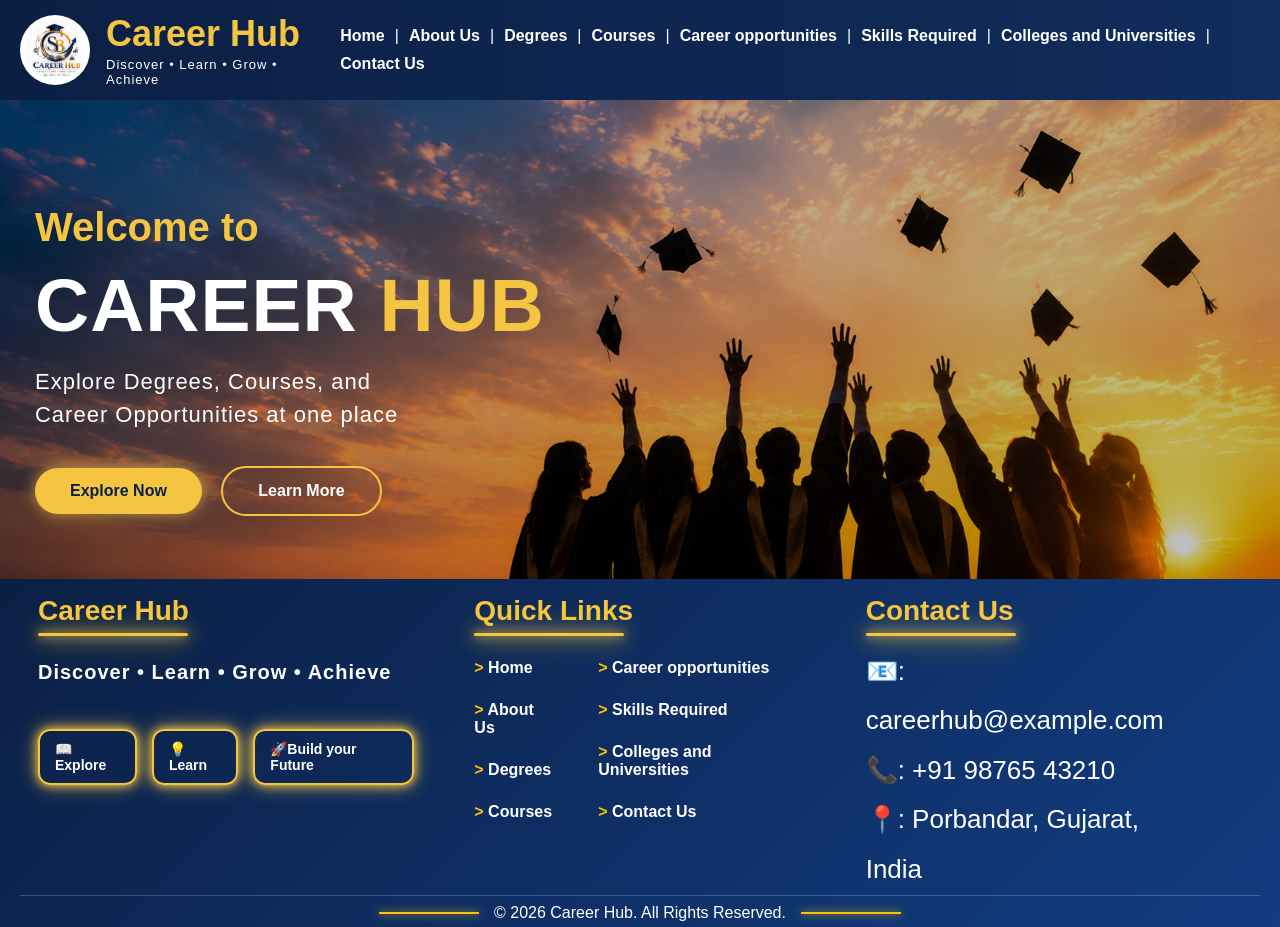
<file: index.html>
<!DOCTYPE html>
<html lang="en">
<head>
  <meta charset="UTF-8" />
  <meta name="viewport" content="width=device-width, initial-scale=1.0" />
  <title>Career Hub</title>
  <link rel="stylesheet" href="style.css" />
</head>
<body>

  <header class="site-header">
  <div class="container header-wrap">
    <div class="brand">
      <img src="logo.png.jpg" alt="Career Hub Logo" class="brand-logo">
      <div class="brand-text">
        <h1>Career Hub</h1>
        <p>Discover • Learn • Grow • Achieve</p>
        
      </div>
    </div>

    <nav class="site-nav">
      <a href="index.html">Home</a> |
      <a href="about.html">About Us</a>|
      <a href="degrees.html">Degrees</a>|
      <a href="courses.html">Courses</a>|
      <a href="careers.html">Career opportunities</a>|
      <a href="skills.html">Skills Required</a>|
      <a href="colleges.html">Colleges and Universities</a>|
      <a href="contact.html">Contact Us</a>
    </nav>
  </div>
</header>

<section class="hero">
  <img src="1.png" alt="Career Hub Hero Image">

  <div class="hero-content">
    <h4>Welcome to </h4>
    <h1><span class="white">CAREER</span><span class="gold"> HUB</span></h1>
    <p>Explore Degrees, Courses, and Career Opportunities at one place</p>
     <a href="degrees.html" class="btn">Explore Now</a>
    <a href="about.html" class="btn2">Learn More</a>
  </div>
</section>

<footer class="site-footer">
  <div class="container footer-wrap">
    <div class="footer-col">
      <h3>Career Hub</h3>
      <h4> Discover • Learn • Grow • Achieve</h4>

      <div class="feature-boxes">
        <div class="feature">📖Explore </div>
        
        <div class="feature">💡Learn </div>

        <div class="feature">🚀Build your Future</div>
          
        
      </div>

      
    </div>

    <div class="footer-col">
      <h3>Quick Links</h3>
      <div class="quick-links">
     <div>
      <a href="index.html">  Home</a>
      <a href="about.html">  About Us</a>
      <a href="degrees.html">  Degrees</a>
      <a href="courses.html">  Courses</a></div>
      <div>
      <a href="careers.html">  Career opportunities</a>
       <a href="skills.html">  Skills Required</a>
      <a href="colleges.html">  Colleges and Universities</a>
      <a href="contact.html">  Contact Us</a></div>
      </div>
    </div>

    <div class="footer-col">
      <h3>Contact Us</h3>
      <p>📧: careerhub@example.com</p>
      <p>📞: +91 98765 43210</p>
      <p>📍: Porbandar, Gujarat, India</p>
    </div>

    
    

    
  </div>

  <div class="footer-bottom">
    
    <p>&copy; 2026 Career Hub. All Rights Reserved.</p>
    
  </div>
</footer>

 

</body>
</html>
</file>
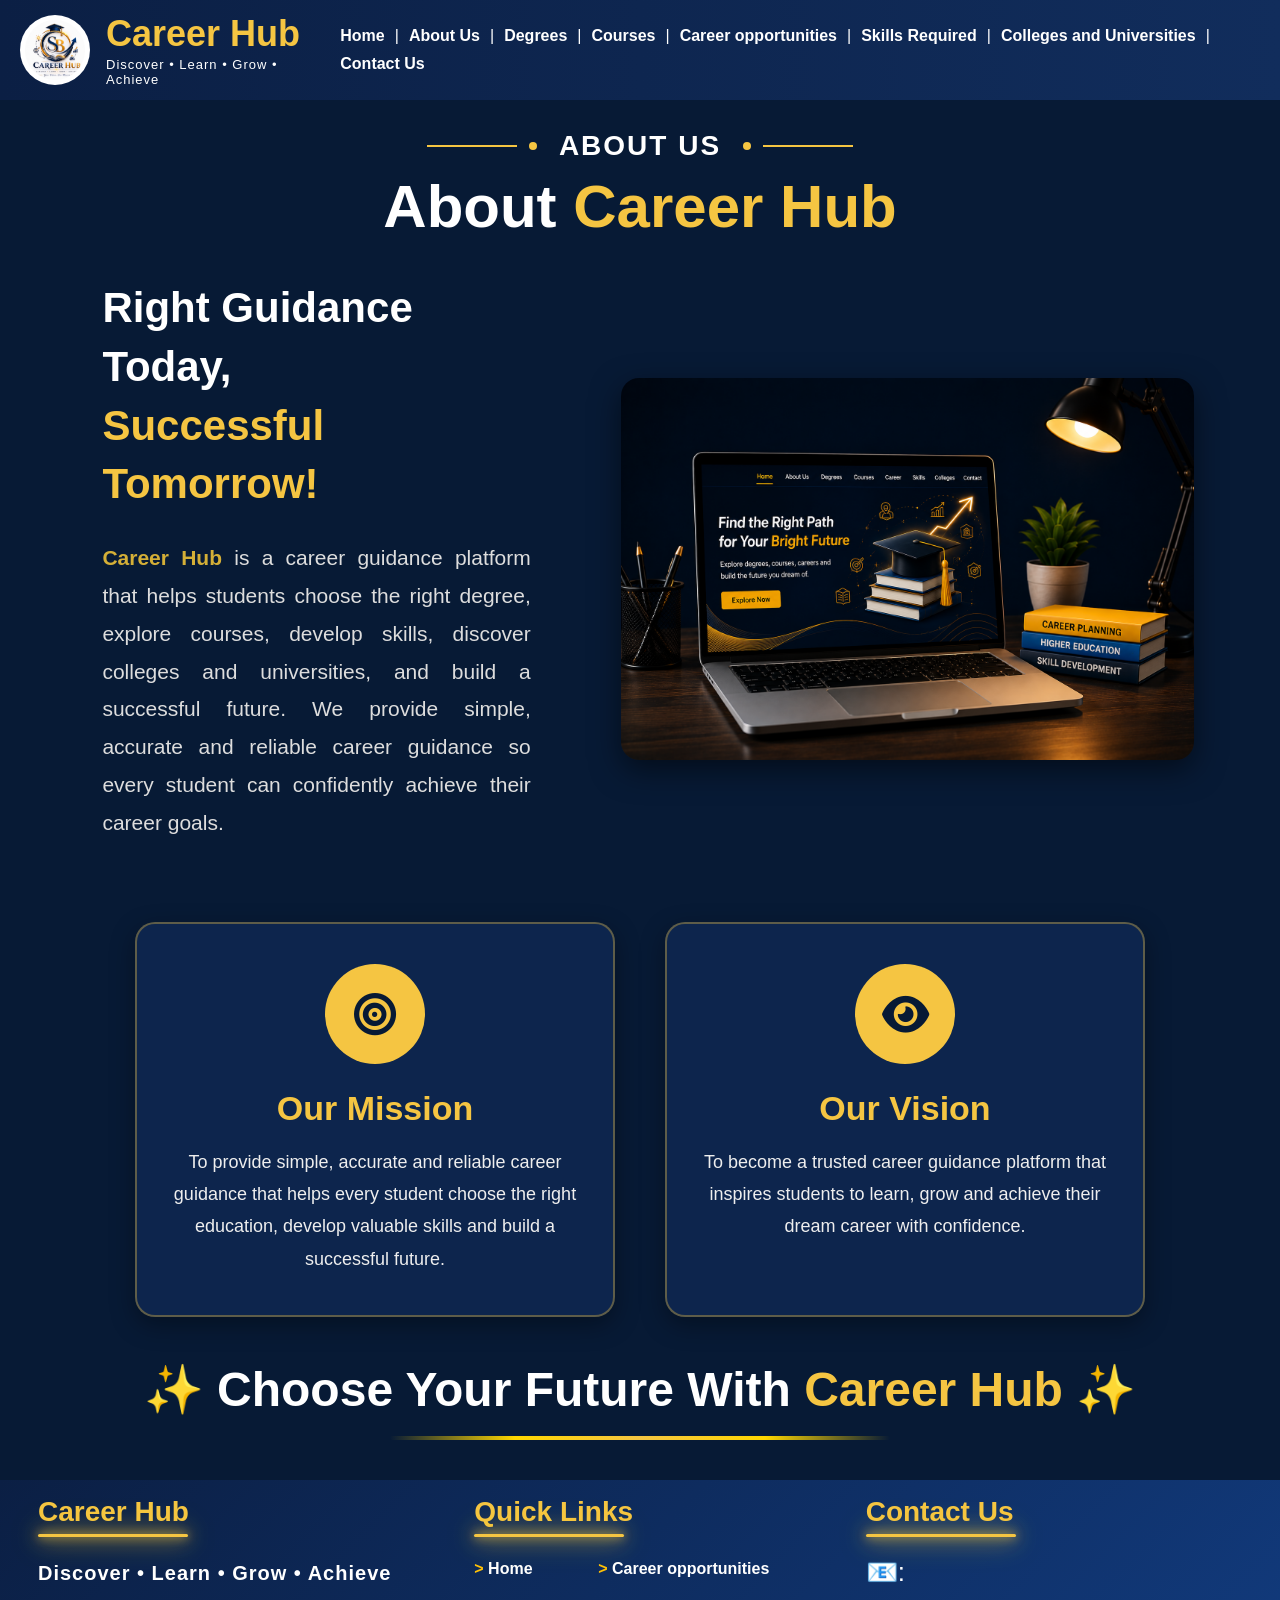
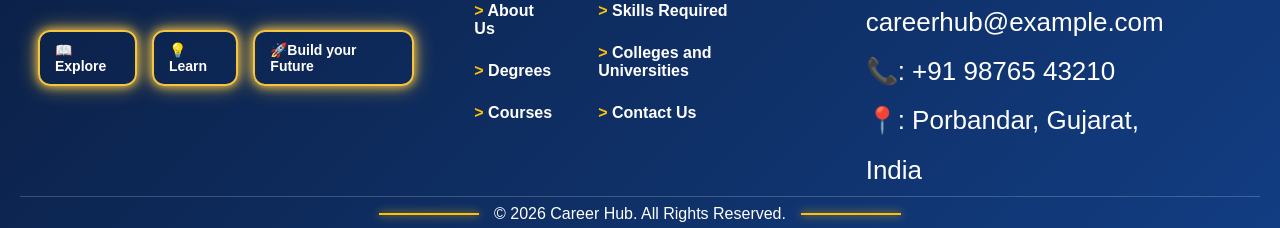
<file: about.html>
<!DOCTYPE html>
<html lang="en">

<head>

<meta charset="UTF-8">
<meta name="viewport" content="width=device-width, initial-scale=1.0">

<title>About Us | Career Hub</title>

<link rel="stylesheet" href="style.css">

<link rel="stylesheet"
href="https://cdnjs.cloudflare.com/ajax/libs/font-awesome/6.5.2/css/all.min.css">

</head>

<body>

     <header class="site-header">
  <div class="container header-wrap">
    <div class="brand">
      <img src="logo.png.jpg" alt="Career Hub Logo" class="brand-logo">
      <div class="brand-text">
        <h1>Career Hub</h1>
        <p>Discover • Learn • Grow • Achieve</p>
        
      </div>
    </div>

    <nav class="site-nav">
      <a href="index.html">Home</a> |
      <a href="about.html">About Us</a>|
      <a href="degrees.html">Degrees</a>|
      <a href="courses.html">Courses</a>|
      <a href="careers.html">Career opportunities</a>|
      <a href="skills.html">Skills Required</a>|
      <a href="colleges.html">Colleges and Universities</a>|
      <a href="contact.html">Contact Us</a>
    </nav>
  </div>
</header>

<section class="about">

<div class="about-title">

<div class="about-heading">
    <span class="line"></span>
    <span class="dot"></span>

<h4>ABOUT US</h4>

 <span class="dot"></span>
    <span class="line"></span>
</div>

<h1>About <span>Career Hub</span></h1>

</div>

<div class="about-container">

    <div class="about-content">

<h2>
Right Guidance Today,<br>
<span>Successful Tomorrow!</span>
</h2>

<p>

<span class="gold-text">Career Hub</span> is a career guidance platform that helps students
choose the right degree, explore courses, develop skills,
discover colleges and universities, and build a successful future.

We provide simple, accurate and reliable career guidance
so every student can confidently achieve their career goals.

</p>

</div>

<div class="about-image">

<img src="2.png" alt="Career Hub">

</div>

</div>

<!-- Mission & Vision Section -->

<div class="about-cards">

    <div class="about-card">

        <div class="icon">
            <i class="fa-solid fa-bullseye"></i>
        </div>

        <h2>Our Mission</h2>

        <p>
            To provide simple, accurate and reliable career guidance
            that helps every student choose the right education,
            develop valuable skills and build a successful future.
        </p>

    </div>

    <div class="about-card">

        <div class="icon">
            <i class="fa-solid fa-eye"></i>
        </div>

        <h2>Our Vision</h2>

        <p>
            To become a trusted career guidance platform that inspires
            students to learn, grow and achieve their dream career
            with confidence.
        </p>

    </div>

</div>

<!-- Bottom Section -->

<div class="choose-future">

    <h2>
        ✨ Choose Your Future With
        <span>Career Hub</span> ✨
    </h2>

  <div class="golden-glow-line"></div>

</div>

</section>

<footer class="site-footer">
  <div class="container footer-wrap">
    <div class="footer-col">
      <h3>Career Hub</h3>
      <h4> Discover • Learn • Grow • Achieve</h4>

      <div class="feature-boxes">
        <div class="feature">📖Explore </div>
        
        <div class="feature">💡Learn </div>

        <div class="feature">🚀Build your Future</div>
          
        
      </div>

      
    </div>

    <div class="footer-col">
      <h3>Quick Links</h3>
      <div class="quick-links">
     <div>
      <a href="index.html">  Home</a>
      <a href="about.html">  About Us</a>
      <a href="degrees.html">  Degrees</a>
      <a href="courses.html">  Courses</a></div>
      <div>
      <a href="careers.html">  Career opportunities</a>
       <a href="skills.html">  Skills Required</a>
      <a href="colleges.html">  Colleges and Universities</a>
      <a href="contact.html">  Contact Us</a></div>
      </div>
    </div>

    <div class="footer-col">
      <h3>Contact Us</h3>
      <p>📧: careerhub@example.com</p>
      <p>📞: +91 98765 43210</p>
      <p>📍: Porbandar, Gujarat, India</p>
    </div>

    
    

    
  </div>

  <div class="footer-bottom">
    
    <p>&copy; 2026 Career Hub. All Rights Reserved.</p>
    
  </div>
</footer>

</body>
</html>
</file>
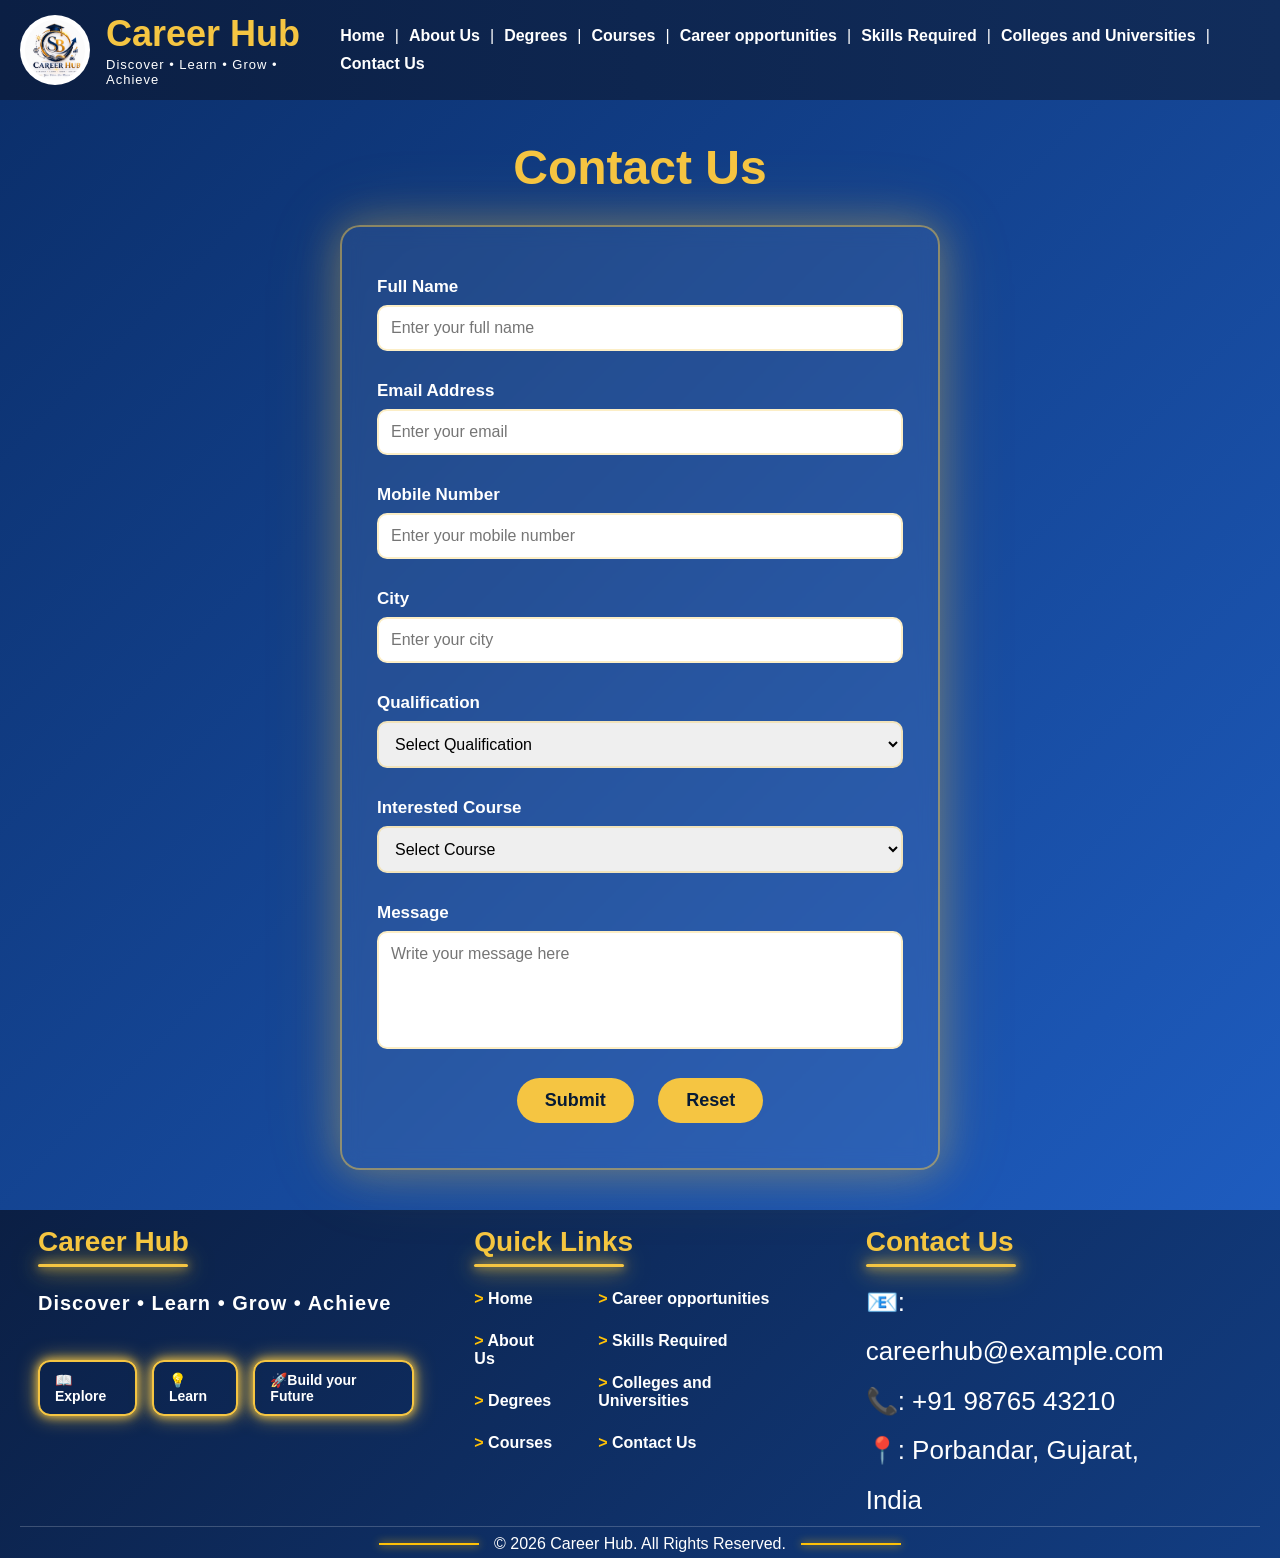
<file: contact.html>
<!DOCTYPE html>
<html lang="en">
<head>
    <meta charset="UTF-8">
    <meta name="viewport" content="width=device-width, initial-scale=1.0">
    <title>Contact Us | Career Hub</title>

    <link rel="stylesheet" href="style.css">
</head>

<body>

     <header class="site-header">
  <div class="container header-wrap">
    <div class="brand">
      <img src="logo.png.jpg" alt="Career Hub Logo" class="brand-logo">
      <div class="brand-text">
        <h1>Career Hub</h1>
        <p>Discover • Learn • Grow • Achieve</p>
        
      </div>
    </div>

    <nav class="site-nav">
      <a href="index.html">Home</a> |
      <a href="about.html">About Us</a>|
      <a href="degrees.html">Degrees</a>|
      <a href="courses.html">Courses</a>|
      <a href="careers.html">Career opportunities</a>|
      <a href="skills.html">Skills Required</a>|
      <a href="colleges.html">Colleges and Universities</a>|
      <a href="contact.html">Contact Us</a>
    </nav>
  </div>
</header>

    <section class="contact">

        <h1>Contact Us</h1>
        

        <form id="contactForm">

            <label>Full Name</label>
            <input type="text" id="name" placeholder="Enter your full name" required>

            <label>Email Address</label>
            <input type="email" id="email" placeholder="Enter your email" required>

            <label>Mobile Number</label>
            <input type="text" id="mobile" maxlength="10" placeholder="Enter your mobile number" required>

            <label>City</label>
            <input type="text" id="city" placeholder="Enter your city">

            <label>Qualification</label>
            <select required>
                <option>Select Qualification</option>
                <option>10th Pass</option>
                <option>12th Pass</option>
                <option>Diploma</option>
                <option>Graduate</option>
            </select>

            <label>Interested Course</label>
            <select required>
                <option>Select Course</option>
                <option>BCA</option>
                <option>MCA</option>
                <option>B.Tech</option>
                <option>M.Tech</option>
                <option>B.Sc</option>
                <option>M.Sc</option>
                <option>B.com</option>
                <option>M.com</option>
                <option>BBA</option>
                <option>MBA</option>
                <option>BA</option> 
                <option>MA</option>
                <option>MBBS</option>
                <option>BDS</option>
                <option>B.Pharm</option>
                <option>D.Pharm</option>
                <option>B.Arch</option>
                <option>LLB</option>
                <option>B.ED</option>
                <option>BHM</option>
                <option>B.Design</option>
                <option>BFA</option>
                <option>BTTH</option>
            </select>

            <label>Message</label>
            <textarea rows="5" placeholder="Write your message here"></textarea>

            <button type="submit">Submit</button>
            <button type="reset">Reset</button>

        </form>

    </section>

    <script src="script.js"></script>

    <footer class="site-footer">
  <div class="container footer-wrap">
    <div class="footer-col">
      <h3>Career Hub</h3>
      <h4> Discover • Learn • Grow • Achieve</h4>

      <div class="feature-boxes">
        <div class="feature">📖Explore </div>
        
        <div class="feature">💡Learn </div>

        <div class="feature">🚀Build your Future</div>
          
        
      </div>

      
    </div>

    <div class="footer-col">
      <h3>Quick Links</h3>
      <div class="quick-links">
     <div>
      <a href="index.html">  Home</a>
      <a href="about.html">  About Us</a>
      <a href="degrees.html">  Degrees</a>
      <a href="courses.html">  Courses</a></div>
      <div>
      <a href="careers.html">  Career opportunities</a>
       <a href="skills.html">  Skills Required</a>
      <a href="colleges.html">  Colleges and Universities</a>
      <a href="contact.html">  Contact Us</a></div>
      </div>
    </div>

    <div class="footer-col">
      <h3>Contact Us</h3>
      <p>📧: careerhub@example.com</p>
      <p>📞: +91 98765 43210</p>
      <p>📍: Porbandar, Gujarat, India</p>
    </div>

    
    

    
  </div>

  <div class="footer-bottom">
    
    <p>&copy; 2026 Career Hub. All Rights Reserved.</p>
    
  </div>
</footer>

</body>
</html>
</file>
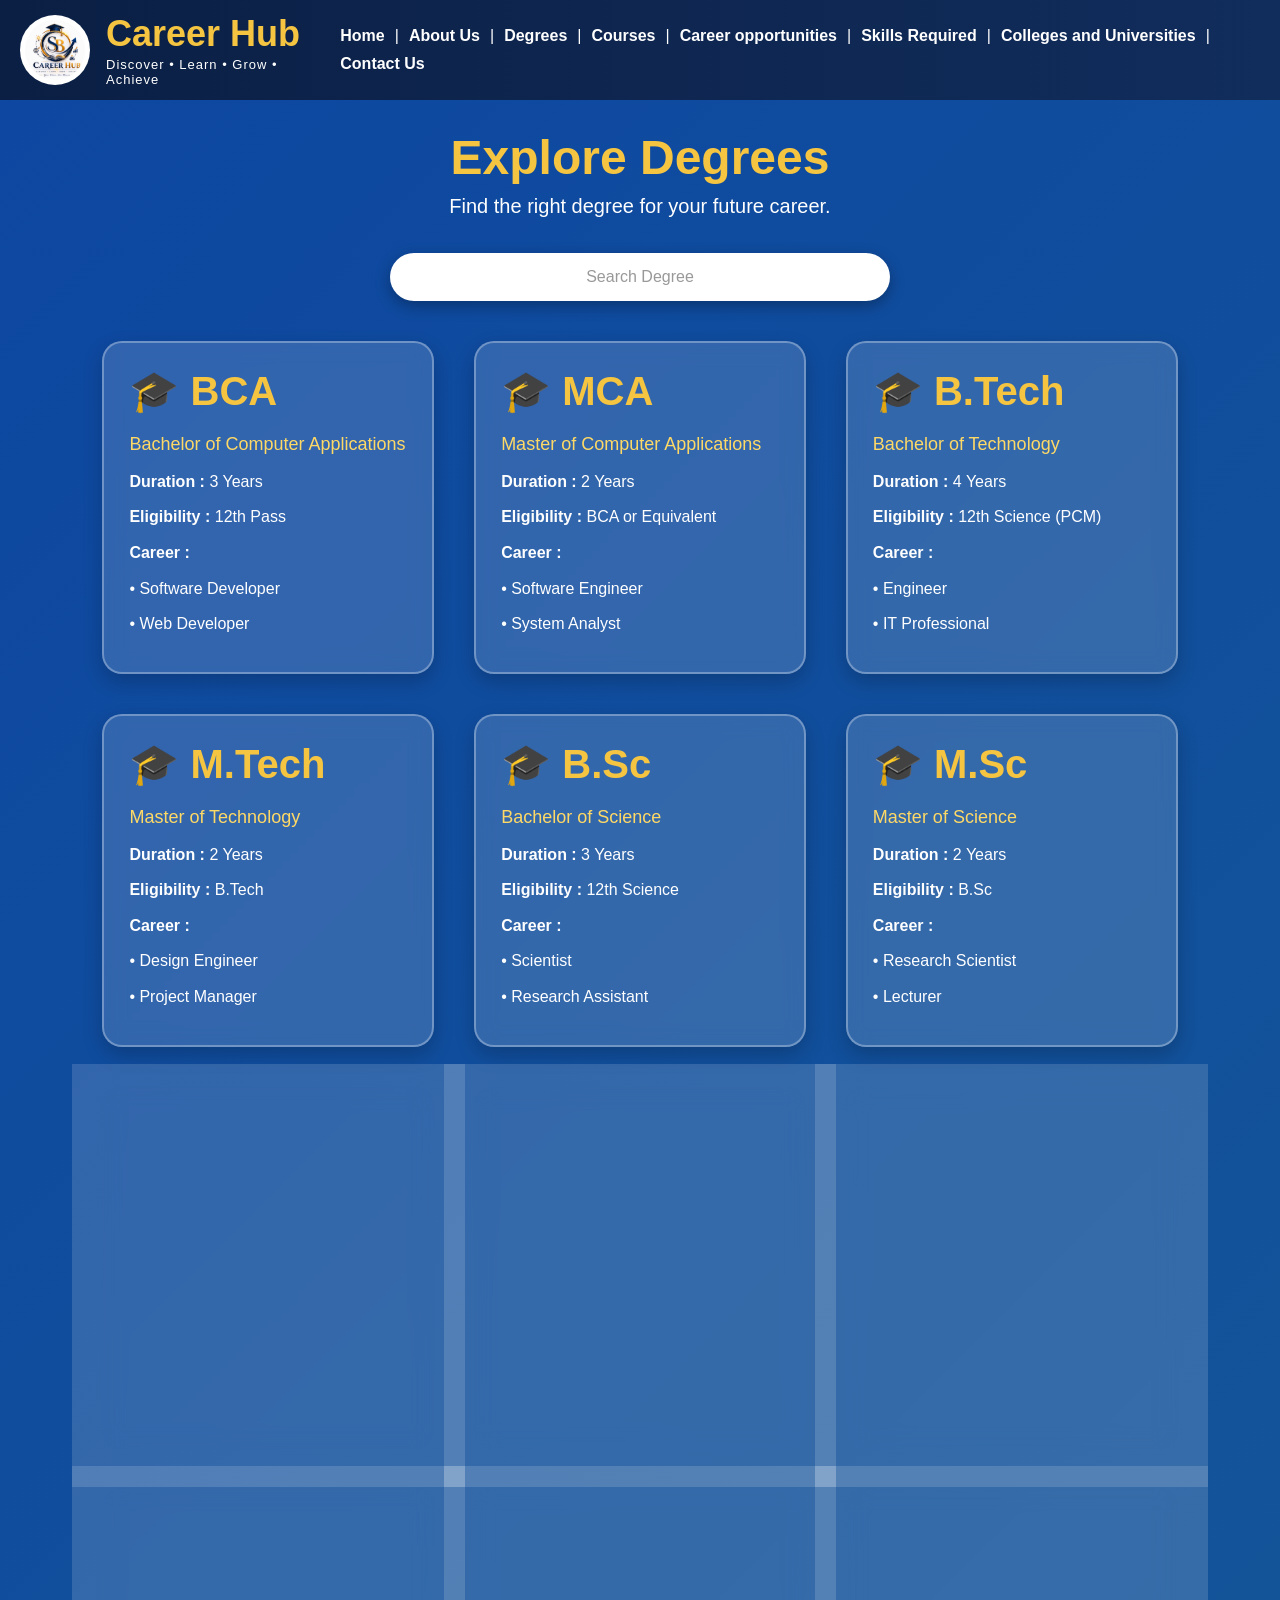
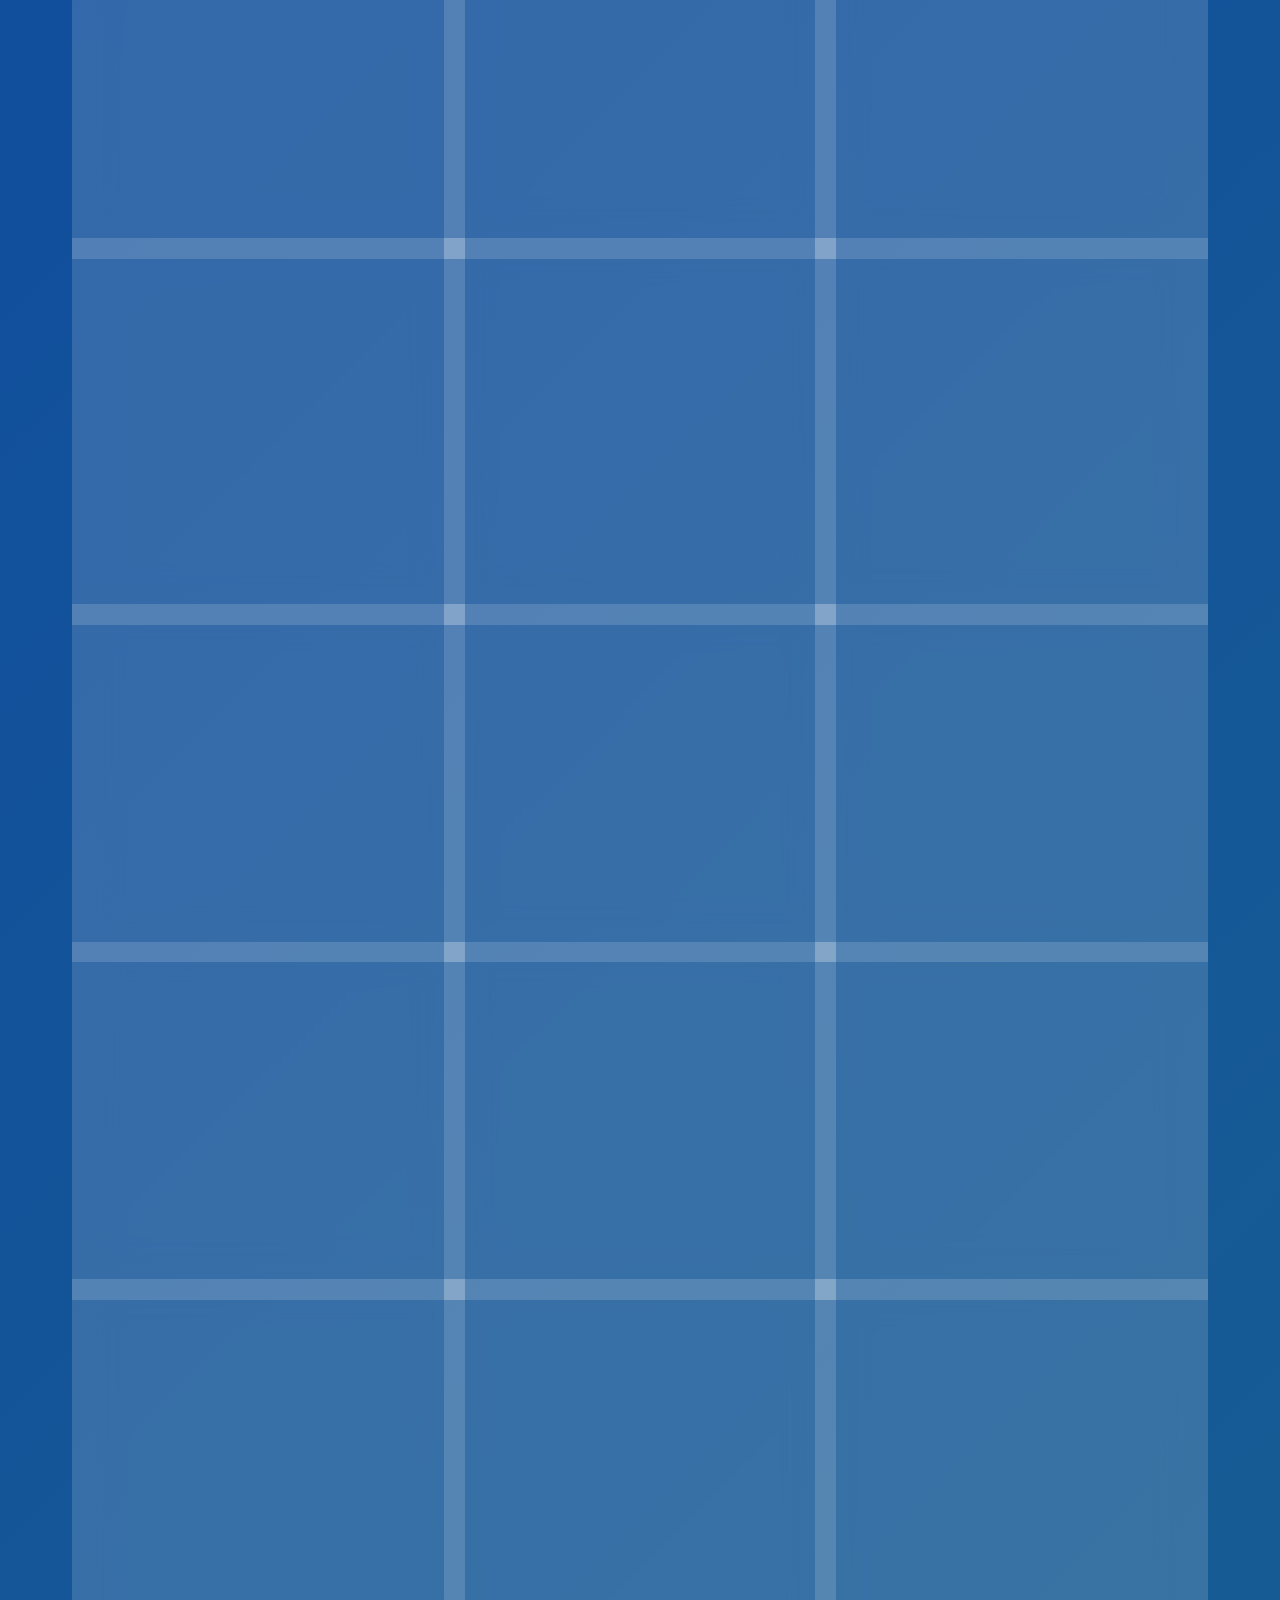
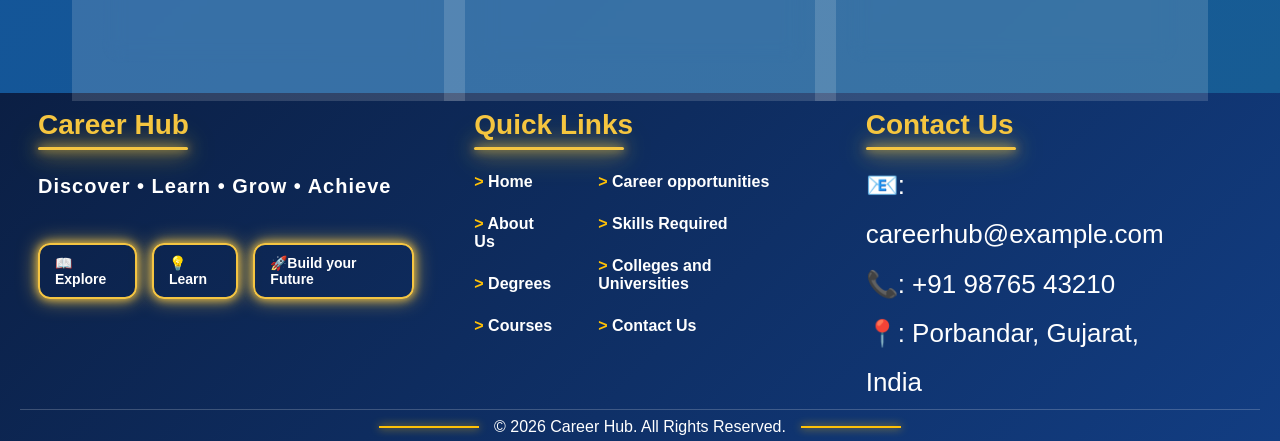
<file: degrees.html>
<!DOCTYPE html>
<html lang="en">
<head>
    <meta charset="UTF-8">
    <meta name="viewport" content="width=device-width, initial-scale=1.0">
    <title>Degrees | Career Hub</title>

    <link rel="stylesheet" href="style.css">
</head>
<body>
<header class="site-header">
  <div class="container header-wrap">
    <div class="brand">
      <img src="logo.png.jpg" alt="Career Hub Logo" class="brand-logo">
      <div class="brand-text">
        <h1>Career Hub</h1>
        <p>Discover • Learn • Grow • Achieve</p>
        
      </div>
    </div>

    <nav class="site-nav">
      <a href="index.html">Home</a> |
      <a href="about.html">About Us</a>|
      <a href="degrees.html">Degrees</a>|
      <a href="courses.html">Courses</a>|
      <a href="careers.html">Career opportunities</a>|
      <a href="skills.html">Skills Required</a>|
      <a href="colleges.html">Colleges and Universities</a>|
      <a href="contact.html">Contact Us</a>
    </nav>
  </div>
</header>

<!-- Degrees Section -->
<section class="degrees">

    <div class="degrees-heading">
        <h1>Explore Degrees</h1>
        <p>Find the right degree for your future career.</p>
    </div>

    <!-- Search Bar -->
    <div class="search-box">
        <input type="text" id="searchInput" placeholder="Search Degree">
    </div>

    <!-- Degree Cards -->
    <div class="degree-container">

        <!-- BCA -->
        <div class="degree-card">
            <h2>🎓 BCA </h2>
            <p class="degree-fullform">Bachelor of Computer Applications</p>
            <p><strong>Duration :</strong> 3 Years</p>
            <p><strong>Eligibility :</strong> 12th Pass</p>
            <p><strong>Career :</strong></p>
              <p>&bull; Software Developer</p>
              <p>&bull; Web Developer</p>
            
        </div>

        <!-- MCA -->
        <div class="degree-card">
            <h2>🎓 MCA</h2>
             <p class="degree-fullform">Master of Computer Applications</p>
            <p><strong>Duration :</strong> 2 Years</p>
            <p><strong>Eligibility :</strong> BCA or Equivalent</p>
            <p><strong>Career :</strong></p>
            <p>&bull; Software Engineer </p>
            <p>&bull; System Analyst</p>
            
        </div>

        <!-- B.Tech -->
        <div class="degree-card">
            <h2>🎓 B.Tech</h2>
              <p class="degree-fullform">Bachelor of Technology</p>
            <p><strong>Duration :</strong> 4 Years</p>
            <p><strong>Eligibility :</strong> 12th Science (PCM)</p>
            <p><strong>Career :</strong></p>
            <p>&bull; Engineer </p>
            <p>&bull; IT Professional</p>
            
        </div>

         <!-- M.Tech -->
        <div class="degree-card">
            <h2>🎓 M.Tech</h2>
              <p class="degree-fullform">Master of Technology</p>
            <p><strong>Duration :</strong> 2 Years</p>
            <p><strong>Eligibility :</strong> B.Tech</p>
            <p><strong>Career :</strong></p>
            <p>&bull; Design Engineer </p>
            <p>&bull; Project Manager</p>
            
        </div>

        <!-- B.Sc -->
       <div class="degree-card">
           <h2>🎓 B.Sc</h2>
            <p class="degree-fullform">Bachelor of Science</p>
        <p><strong>Duration :</strong> 3 Years</p>
        <p><strong>Eligibility :</strong> 12th Science</p>
        <p><strong>Career :</strong></p>
         <p>&bull;  Scientist </p>
         <p>&bull; Research Assistant</p>
        
    </div>

    <!-- M.Sc -->
<div class="degree-card">
    <h2>🎓 M.Sc</h2>
    <p class="degree-fullform">Master of Science</p>
    <p><strong>Duration :</strong> 2 Years</p>
    <p><strong>Eligibility :</strong> B.Sc</p>
    <p><strong>Career :</strong> </p>
    <p>&bull; Research Scientist </p>
    <p>&bull;  Lecturer</p>
    
</div>

 <!-- B.Com -->
<div class="degree-card">
    <h2>🎓 B.Com</h2>
    <p class="degree-fullform">Bachelor of Commerce</p>
    <p><strong>Duration :</strong> 3 Years</p>
    <p><strong>Eligibility :</strong> 12th Pass</p>
    <p><strong>Career :</strong> </p>
     <p>&bull; Accountant  </p>
    <p>&bull;  Banker</p>
    
</div>

<!-- M.Com -->
<div class="degree-card">
    <h2>🎓 M.Com</h2>
    <p class="degree-fullform">Master of Commerce</p>
    <p><strong>Duration :</strong> 2 Years</p>
    <p><strong>Eligibility :</strong> B.Com</p>
    <p><strong>Career :</strong></p>
     <p>&bull; Finance Manager </p>
    <p>&bull;  Auditor</p>
    
</div>

<!-- BBA -->
<div class="degree-card">
    <h2>🎓 BBA</h2>
    <p class="degree-fullform">Bachelor of Business Administration</p>
    <p><strong>Duration :</strong> 3 Years</p>
    <p><strong>Eligibility :</strong> 12th Pass</p>
    <p><strong>Career :</strong>  </p>
     <p>&bull; Business Executive </p>
    <p>&bull; Manager </p>
    
</div>

        <!-- MBA -->
        <div class="degree-card">
            <h2>🎓 MBA</h2>
            <p class="degree-fullform">Master of Business Administration</p>
            <p><strong>Duration :</strong> 2 Years</p>
            <p><strong>Eligibility :</strong> Graduation</p>
            <p><strong>Career :</strong> </p>
             <p>&bull; Marketing Manager </p>
             <p>&bull;  HR Manager</p>
            
        </div>

       
<!-- BA -->
<div class="degree-card">
    <h2>🎓 BA</h2>
    <p class="degree-fullform">Bachelor of Arts</p>
    <p><strong>Duration :</strong> 3 Years</p>
    <p><strong>Eligibility :</strong> 12th Pass</p>
    <p><strong>Career :</strong> </p>
    <p>&bull; Teacher </p>
    <p>&bull;  Civil Services  </p>
    
</div>

<!-- MA -->
<div class="degree-card">
    <h2>🎓 MA</h2>
    <p class="degree-fullform">Master of Arts</p>
    <p><strong>Duration :</strong> 2 Years</p>
    <p><strong>Eligibility :</strong> BA</p>
    <p><strong>Career :</strong> </p>
    <p>&bull;  Professor </p>
    <p>&bull;  Researcher  </p>
    
</div>

<!-- MBBS -->
<div class="degree-card">
    <h2>🎓 MBBS</h2>
    <p class="degree-fullform">Bachelor of Medicine , Bachelor of Surgery</p>
    <p><strong>Duration :</strong> 5.5 Years</p>
    <p><strong>Eligibility :</strong> 12th Science (PCB)</p>
    <p><strong>Career :</strong> </p>
     <p>&bull; Doctor </p>
    
</div>

<!-- BDS -->
<div class="degree-card">
    <h2>🎓 BDS</h2>
    <p class="degree-fullform">Bachelor of Dental Surgery</p>
    <p><strong>Duration :</strong> 5 Years</p>
    <p><strong>Eligibility :</strong> 12th Science (PCB)</p>
    <p><strong>Career :</strong> </p>
      <p>&bull; Dentist </p>
    
</div>

<!-- B.Pharm -->
<div class="degree-card">
    <h2>🎓 B.Pharm</h2>
    <p class="degree-fullform">Bachelor of Pharmacy</p>
    <p><strong>Duration :</strong> 4 Years</p>
    <p><strong>Eligibility :</strong> 12th Science</p>
    <p><strong>Career :</strong></p>
     <p>&bull;  Pharmacist </p>
    
</div>

<!-- D.Pharm -->
<div class="degree-card">
    <h2>🎓 D.Pharm</h2>
    <p class="degree-fullform">Diploma in Pharmacy</p>
    <p><strong>Duration :</strong> 2 Years</p>
    <p><strong>Eligibility :</strong> 12th Science</p>
    <p><strong>Career :</strong> </p>
     <p>&bull;  Pharmacy Assistant </p>
    
</div>

<!-- B.Arch -->
<div class="degree-card">
    <h2>🎓 B.Arch</h2>
    <p class="degree-fullform">Bachelor of Architecture</p>
    <p><strong>Duration :</strong> 5 Years</p>
    <p><strong>Eligibility :</strong> 12th Science</p>
    <p><strong>Career :</strong> </p>
    <p>&bull; Architect  </p>

</div>

<!-- LLB -->
<div class="degree-card">
    <h2>🎓 LLB</h2>
    <p class="degree-fullform">Bachelor of Laws</p>
    <p><strong>Duration :</strong> 3/5 Years</p>
    <p><strong>Eligibility :</strong> 12th Pass / Graduation</p>
    <p><strong>Career :</strong> </p>
    <p>&bull;  Lawyer </p>
    
</div>

<!-- B.Ed -->
<div class="degree-card">
    <h2>🎓 B.Ed</h2>
    <p class="degree-fullform">Bachelor of Education</p>
    <p><strong>Duration :</strong> 2 Years</p>
    <p><strong>Eligibility :</strong> Graduation</p>
    <p><strong>Career :</strong></p>
    <p>&bull;  Teacher </p>

</div>

<!-- BSW -->
<div class="degree-card">
    <h2> 🎓 BSW </h2>
    <p class="degree-fullform">Bachelor of Social Work</p>
    <p><strong>Duration :</strong> 3 Years</p>
    <p><strong>Eligibility :</strong> 12th Pass</p>
    <p><strong>Career :</strong></p>
    <p>&bull; Social Worker </p>
    
</div>

<!-- BHM -->
<div class="degree-card">
    <h2>🎓 BHM</h2>
    <p class="degree-fullform">Bachelor of Hotel Management</p>
    <p><strong>Duration :</strong> 4 Years</p>
    <p><strong>Eligibility :</strong> 12th Pass</p>
    <p><strong>Career :</strong></p>
     <p>&bull;  Hotel Manager </p>
    
</div>


<!-- Bachelor of Design -->
<div class="degree-card">
    <h2> 🎓 (B.Des)</h2>
    <p class="degree-fullform">Bachelor of Design</p>
    <p><strong>Duration :</strong> 4 Years</p>
    <p><strong>Eligibility :</strong> 12th Pass</p>
    <p><strong>Career :</strong></p>
     <p>&bull;  UI/UX Designer  </p>
      <p>&bull; Fashion Designer </p>
</div>

<!-- BFA -->
<div class="degree-card">
    <h2> 🎓 BFA </h2>
     <p class="degree-fullform"> Bachelor of Fine Arts</p>
    <p><strong>Duration :</strong> 4 Years</p>
    <p><strong>Eligibility :</strong> 12th Pass</p>
    <p><strong>Career :</strong>  </p>
     <p>&bull; Artist  </p>
      <p>&bull; Animator </p>
</div>

<!-- BTTM -->
<div class="degree-card">
    <h2> 🎓 BTTM </h2>
     <p class="degree-fullform"> Bachelor of Tourism and Travel Management</p>
    <p><strong>Duration :</strong> 3 Years</p>
    <p><strong>Eligibility :</strong> 12th Pass</p>
    <p><strong>Career :</strong>  </p>
     <p>&bull; Tour Operator  </p>
      <p>&bull; Travel Agent </p>
</div>


 </div>

</section>

 <script src="script.js"></script>

<footer class="site-footer">
  <div class="container footer-wrap">
    <div class="footer-col">
      <h3>Career Hub</h3>
      <h4> Discover • Learn • Grow • Achieve</h4>

      <div class="feature-boxes">
        <div class="feature">📖Explore </div>
        
        <div class="feature">💡Learn </div>

        <div class="feature">🚀Build your Future</div>
          
        
      </div>

      
    </div>

    <div class="footer-col">
      <h3>Quick Links</h3>
      <div class="quick-links">
     <div>
      <a href="index.html">  Home</a>
      <a href="about.html">  About Us</a>
      <a href="degrees.html">  Degrees</a>
      <a href="courses.html">  Courses</a></div>
      <div>
      <a href="careers.html">  Career opportunities</a>
       <a href="skills.html">  Skills Required</a>
      <a href="colleges.html">  Colleges and Universities</a>
      <a href="contact.html">  Contact Us</a></div>
      </div>
    </div>

    <div class="footer-col">
      <h3>Contact Us</h3>
      <p>📧: careerhub@example.com</p>
      <p>📞: +91 98765 43210</p>
      <p>📍: Porbandar, Gujarat, India</p>
    </div>

    
    

    
  </div>

  <div class="footer-bottom">
    
    <p>&copy; 2026 Career Hub. All Rights Reserved.</p>
    
  </div>
</footer>

</body>
</html>
</file>
<file: style.css>
* {
  margin: 0;
  padding: 0;
  box-sizing: border-box;
  font-family: Arial, sans-serif;
}

body {
  background: #f7f9fc;
  color: #222;
}

.container {
  width: 100%;
  max-width: 1400px;
  margin: auto;
}

.site-header {
  background: linear-gradient(90deg, #0b1f44, #112d5c);
  color: white;
  padding: 8px 20px;
  box-shadow: 0 3px 10px rgba(0,0,0,0.15);
  
}

.header-wrap {
  display: flex;
  justify-content: space-between;
  align-items: center;
  gap: 20px;
  padding: 5px 0;
}

.brand {
  display: flex;
  align-items: center;
  gap: 16px;
}

.brand-logo {
  width: 70px;
  height: 70px;
  object-fit: contain;
  border-radius: 50%;
  background: white;
  padding: 5px;

}

.brand-text h1 {
  font-size: 36px;
  color: #f5c542;
  margin: 0;
  font-weight: bold;
}

.brand-text p {
  font-size: 13px;
  color: #ffffff;
  margin-top: 2px;
  letter-spacing: 1px;
}

.site-nav {
  display: flex;
  gap: 10px;
  flex-wrap: wrap;
  align-items: center;
}

.site-nav a {
  color: white;
  text-decoration: none;
  font-weight: bold;
  font-size: 16px;
  white-space:nowrap;
  margin-right: 15;
  transition: 0.3s;
}

.site-nav a:hover {
   color: #f5c542;
  border-bottom: 3px solid #ffd700;
}

.site-footer {
  background: linear-gradient(135deg,#0b1f44,#123d82);
  color: white;
  margin-top: 0;
  padding-bottom: 0px;
  margin-bottom: 0;

 
  padding: 15px 20px 5px 20px;
}
.footer-wrap {
  display: grid;
  grid-template-columns: 1fr 1fr 1fr;
  gap: 60px;
  padding: 1px;
  
  padding-top: 1px;
  width:90%;
  max-width: 1200px;
  margin: auto;
  align-items: flex-start;
}

.footer-col h3 {
  margin-bottom: 20px;
  font-size: 28px;
  color: #f5c542;
  display: inline-block;
  position: relative;
 
}
.footer-col h3::after{
  content: "";
  position: absolute;
  left:0;
  bottom:-9px;
  width:150px;
  height:3px;
  background: #f5c542;
  border-radius: 5px;
  box-shadow: 0 0 10px #f5c542, 0 0 20px #f5c542, 0 0 30px #ffd700;

}

.footer-col a {
  display: block;
  color: white;
  text-decoration: none;
  margin: 12px 0;
  transition: .3s;
}

.footer-col a:hover {
  color: #f5c542;
  padding-left: 8px;
}

.footer-bottom {
  display: flex;
  text-align: center;
  justify-content: center;
  padding:5px 0 0 0;
  margin-bottom: 0;
  border-top: 1px solid rgba(255,255,255,0.2);
  font-size: 16px;
  gap: 15px;
}
.quick-links {
  display: flex;
  gap: 50px;
  justify-content: flex-start;
  column-gap: 40px;
}

.footer-col p{
  font-size: 26px;
  line-height: 1.9;
  gap: 10px;
}
.quick-links div{
  display: flex;
  flex-direction: column;
}
.quick-links a{
  color: white;
  font-size: 16px;
  font-weight: 600;
  text-decoration: none;
  margin-bottom: 12px;
  display: block;
  transition: 0.3s;
}
.quick-links a::before{
  content: ">";
  color: #ffc107;
  font-weight: bold;
}
.footer-col:first-child{
  margin-left: -45px;
}
.footer-col h4{
  color: #ffffff;
  font-size: 20px;
  font-weight: 600;
  letter-spacing: 1px;
  margin-top: 14px;
}
.footer-bottom::before,
.footer-bottom::after{
  content: "";
  flex: none;
  width: 100px;
  height: 2px;
  background: #ffc107;
  box-shadow: 0 0 8px #ffc107;
  position: relative;
  top:8px;
}
.footer-bottom p{
  margin-bottom: 0;
}
.footer-bottom{
  padding: 8px 0 0 0;
}
.feature-boxes{
  display: flex;
  flex-direction: row;
  align-items: center;
  gap: 15px;
  margin-top: 20px;
  
}
.feature-boxes{
  display: flex;
  flex-direction: row;
  gap: 15px;
  margin-top: 20px;
  align-items: center;
}
.feature{
  display: flex;
  align-items: center;
  justify-content: center;
  padding: 10px 15px;
  border-radius: 12px;
  color: #ffffff;
  font-size: 14px;
  gap:8px;
  transition:0.3s;
  border: 2px solid #f5c542;
  font-weight: 600;
  margin-top: 25px;
  background: rgba(255, 255, 255, 0);
  box-shadow: 0 0 10px #f5c542, 0 0 20px rgba(245,197,66,0.7);
}
.hero img{
  width: 100%;
  height: 479px;
  object-fit:cover;
  display:block;
}
.hero{
  margin:0;
  padding:0;
  height:479px;
  overflow:hidden;
  position: relative;
}
.hero-content{
  position: absolute;
  top: 22%;
  left: 290px;
  transform: translate(-50%);
  color:white;
  max-width: 600px;
  
  
}
.hero-content h4{
  color:#f5c542;
  font-size: 40px;
  margin-bottom: 10px;
  font-weight: bold;
}
.hero-content h1{
  font-size: 75px;
  margin-bottom: 10px;
  font-weight: bold;
  margin:0;
  line-height: 1.2;
  letter-spacing: 1px;
}
.hero-content p{
  font-size: 22px;
  line-height: 1.5;
  margin-bottom: 30px;
  width: 400px;
  margin-top: 15px;
  letter-spacing: 1px;
}
.white{
  color: white;
}
.gold{
  color: #f5c542;
}
.btn{
  background: #f5c542;
  color: #0b1f44;
  padding: 15px 40px;
  font-weight: bold;
  text-decoration: none;
  border-radius: 20px;
  margin-right: 15px;
  border:none;
  cursor: pointer;
  transition: 0.4s ease;
  box-shadow: 0 0 15px rgba(245,197,66,0.7);
  font-size: 16px;
}
.btn:hover{
  transform:translateY(-5px) scale(1.05);
  box-shadow: 0 0 30px #f5c542;;
}
.btn2{
  background: transparent;
  border:2px solid #f5c542;
  padding: 15px 40px;
  color: white;
  font-weight: bold;
  text-decoration: none;
  border-radius: 30px;
  cursor: pointer;
  transition: 0.4s ease;
  font-size: 16px;
}
.btn2:hover{
  background: #f5c542;
  color: #0b1f44;
  transform:translateY(-5px) scale(1.05);
  box-shadow: 0 0 25px #f5c542;
}
.hero::before{
  content: "";
  position: absolute;
  inset:0;
  background: rgba(0,0,0,0.25);
}
.btn,.btn2{
  display:inline-block;
  margin-top: 5px;
  padding: 14px 35px;
  border-radius: 30px;
  transition: 0.3s ease;
}



/* =========================
   ABOUT SECTION
========================= */

.about{
    width:100%;
    padding:30px 8% 40px;
    background:#071a35;
    color:#fff;
}

.about-title{
    text-align:center;
    margin-bottom:60px;
  
}

.about-title h4{
    color:white;
    font-size:22px;
    letter-spacing:2px;
    margin-bottom:15px;
}

.about-title h1{
    font-size:60px;
    font-weight:800;
    margin-top: 10px;
}

.about-title span{
    color:#f5c542;
}

.about-container{
    display:flex;
    justify-content:space-between;
    align-items:center;
    gap:60px;
    flex-wrap:wrap;
}

.about-content{
    flex:1;
    margin-top: -22px;
}


.about-content h2{
    font-size:42px;
    line-height:1.4;
    margin-bottom:25px;
}

.about-content h2 span{
    color:#f5c542;
}

.about-content p{
    font-size:21px;
    line-height:1.8;
    color:#dddddd;
    text-align:justify;
}

.about-image{
    flex:1.3;
    text-align:right;
    margin-left: 30px;
}

.about-image img{
    width:103%;
    max-width:800px;
    border-radius:18px;
    transition:.5s;
    box-shadow:0 10px 30px rgba(0,0,0,.5);
}

.about-image img:hover{
    transform:scale(1.04);
}

.about-heading {
    display: flex;
    justify-content: center;
    align-items: center;
    gap: 12px;
}

.about-heading .line {
    width: 90px;
    height: 2px;
    background-color: #f5c542;   /* Golden Line */
}

.about-heading .dot {
    width: 8px;
    height: 8px;
    background-color: #f5c542;   /* Golden Dot */
    border-radius: 50%;
}

.about-heading h4 {
    color: #ffffff;              /* ABOUT US White */
    margin: 0 10px;
    font-size: 28px;
    font-weight: bold;
    letter-spacing: 2px;
}

.gold-text {
    color: #D4AF37;              /* Golden Text */
    font-weight: 700;
}

/* =========================
   MISSION & VISION
========================= */

.about-cards{
    display:flex;
    justify-content:center;
    gap:50px;
    margin-top:80px;
    flex-wrap:wrap;
}

.about-card{
    width:480px;
    background:#0d254d;
    border:2px solid rgba(245,197,66,.35);
    border-radius:20px;
    padding:40px 30px;
    text-align:center;
    transition:0.4s ease;
    box-shadow:0 8px 25px rgba(0,0,0,.35);
}

.about-card:hover{
    transform:translateY(-10px);
    border-color:#f5c542;
    box-shadow:0 0 50px rgba(245,197,66,1);
    transition:0.4s ease;
}

.about-card .icon{
    width:100px;
    height:100px;
    margin:auto;
    border-radius:50%;
    background:#f5c542;
    color:#071a35;
    display:flex;
    justify-content:center;
    align-items:center;
    font-size:42px;
    margin-bottom:25px;
}

.about-card h2{
    color:#f5c542;
    margin-bottom:18px;
    font-size:34px;
}

.about-card p{
    color:#eeeeee;
    line-height:1.8;
    font-size:18px;
}

/* =========================
   CHOOSE FUTURE
========================= */

.choose-future{
    margin-top:10px;
    text-align:center;
    padding:35px;
    padding-bottom: 0;
}

.choose-future h2{
    font-size:48px;
    color:#ffffff;
    font-weight:700;
}

.choose-future span{
    color:#f5c542;
}

.choose-future::after{
    content:"";
    display:none;
    width:250px;
    height:4px;
    background:#f5c542;
    margin:15px auto 0;
    border-radius:10px;
}

.golden-glow-line{
  width: 500px;
  height: 4px;
  margin: 18px auto ;
  border-radius:50px;
  background: linear-gradient(to right,transparent,#ffd700,#f5c542,#ffd700,transparent);
  box-shadow: 0 0 8px #ffd700, 0 0 18px rgb(225,215,0,0.8),rgba(255,215,0,0.5);
 margin-bottom: 0;
}





/* =========================
   RESPONSIVE
========================= */

@media(max-width:992px){

.about-container{
    flex-direction:column;
}

.about-content,
.about-image{
    width:100%;
}

.about-title h1{
    font-size:42px;
}

.about-content h2{
    font-size:34px;
}

.choose-future h2{
    font-size:36px;
}

.about-card{
    width:100%;
}

}

/* Contact Section */
.contact{
    width: 100%;
    min-height: 100vh;
    background: linear-gradient(135deg,#0b2f6b,#1e5cbf);
    padding: 40px 20px;
    text-align: center;
}

.contact h1{
    font-size: 48px;
    color: #f5c542;
    margin-bottom: 10px;
    
}

.contact p{
    color: white;
    font-size: 18px;
    margin-bottom: 40px;
}

.contact form{
    width: 600px;
    max-width: 95%;
    margin: auto;
    margin-top: 30px;
    background: rgba(255,255,255,0.08);
    border: 2px solid rgba(245,197,66,0.5);
    border-radius: 20px;
    padding: 35px;
    backdrop-filter: blur(10px);
    box-shadow: 0 0 40px rgba(245,197,66,0.35),0 0 80px rgba(245,197,66,0.15);
    transition: all 0.4s ease;
}

.contact label{
    display: block;
    text-align: left;
    color: white;
    margin: 15px 0 8px;
    font-size: 17px;
    font-weight: bold;
}

.contact input,
.contact select,
.contact textarea{
    width: 100%;
    padding: 12px;
    border: 2px solid rgba(245,197,66,0.3);
    
    border-radius: 10px;
    font-size: 16px;
    outline: none;
    margin-bottom: 15px;
    transition: 0.3s;
    
}

.contact input:focus,
.contact select:focus,
.contact textarea:focus{
   outline: none;
    border-color: 2px solid #f5c542;
    box-shadow: 0 0 8px rgba(245,197,66,0.6), 0 0 18px rgba(245,197,66,0.4);
    transition: all 0.3s ease;
}

.contact textarea{
    resize: none;
}

.contact button{
    background: #f5c542;
    color: #071a35;
    border: none;
    padding: 12px 28px;
    margin: 10px;
    border-radius: 30px;
    font-size: 18px;
    font-weight: bold;
    cursor: pointer;
    transition: 0.3s;
}

.contact button:hover{
    background: white;
    color: #071a35;
    box-shadow: 0 0 20px rgba(245,197,66,0.8);
}

/* ===== Degrees Section ===== */

.degrees{
    padding: 30px 8%;
    background: linear-gradient(135deg,#0d47a1,#175c94);
    min-height: 100vh;
}

.degrees-heading{
    text-align:center;
    margin-bottom:35px;
}

.degrees-heading h1{
    font-size:48px;
    color:#f5c542;
    margin-bottom:10px;
}

.degrees-heading p{
    color:#fff;
    font-size:20px;
}

/* Search Bar */

.search-box{
    input::placeholder{
        color: #999;
    
    }
    text-align:center;
    margin-bottom:40px;
}

.search-box input{
    width:50%;
    max-width:500px;
    padding:15px;
    border:none;
    border-radius:30px;
    font-size:16px;
    outline:none;
    box-shadow:0 5px 15px rgba(0,0,0,0.3);
    text-align: center;
    transition: 0.3s ease;
}
.search-box input:focus{
    outline:none;
    border:2px solid #f5c542;
    box-shadow:0 0px 15px rgba(245,197,66,0.8);
    
}


/* Degree Cards */

.degree-container{
    display:grid;
    grid-template-columns:repeat(auto-fit,minmax(280px,1fr));
    gap:40px;
}

.degree-card{
    background:rgba(255,255,255,0.15);
    border:2px solid rgba(255,255,255,0.3);
    border-radius:20px;
    padding:25px;
    color:#fff;
    backdrop-filter:blur(10px);
    transition:0.3s;
    box-shadow:0 8px 20px rgba(0,0,0,0.2);
}

.degree-card:hover{
    transform:translateY(-10px);
    border-color:#f5c542;
    border:2px solid #ffd700;
    box-shadow: 0 0 10px #ffd700, 0 0 20px rgba(255,215,0,0.6), 0 0 35px rgba(255,215,0,0.4);
    transition: 0.3s ease;
}

.degree-card h2{
    color:#f5c542;
    margin-bottom:15px;
    font-size: 40px;
}

.degree-card p{
    margin:10px 0;
    line-height:1.6;
}

.degree-card button{
    margin-top:15px;
    padding:10px 22px;
    border:none;
    border-radius:30px;
    background:#f5c542;
    color:#0b1f44;
    font-weight:bold;
    cursor:pointer;
    transition:0.3s;
}

.degree-card button:hover{
    background:#fff;
    color:#0b1f44;
}

.degree-fullform{
    font-size: 18px;
    color: #ffd966;
    margin-bottom: 10px;
    font-style: bold;
}
</file>
